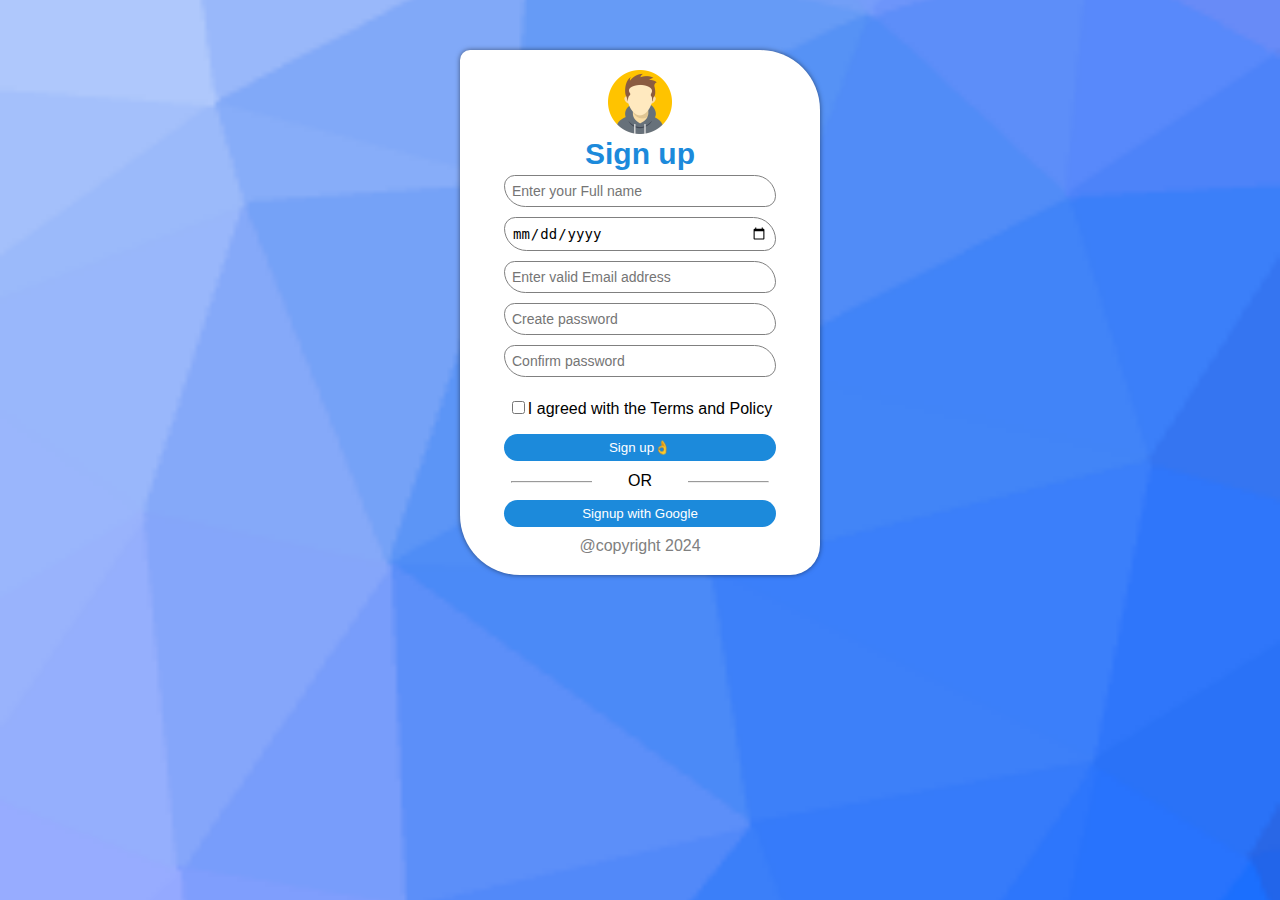
<file: Signup Form/Signup.html>
<!DOCTYPE html>
<html lang="en">
<head>
    <meta charset="UTF-8">
    <meta name="viewport" content="width=device-width, initial-scale=1.0">
    <title>Sign up Form</title>
    <link rel="stylesheet" href="Signup.css">
</head>
<body>
    <div class="signin-form">
        <img src="Avatar.png" alt="">
        <h1>Sign up</h1>
        <form action="">
            <input type="text" placeholder="Enter your Full name" required>
            <input type="date" required>
            <input type="email" placeholder="Enter valid Email address">
            <input type="password" placeholder="Create password" required>
            <input type="password" placeholder="Confirm password" required>
            <p><span><input type="checkbox"></span>I agreed with the Terms and Policy</p>
            <button>Sign up👌</button>
            <hr>
            <p class="or">
                OR
            </p>
            <button>Signup with Google</button>
            <footer>@copyright 2024</footer>
        </form>

    </div>
</body>
</html>
</file>
<file: Signup Form/Signup.css>
body{
    padding: 0;
    margin: 0;
    font-family: sans-serif;
    background: url(cool-background.png);
    background-size: cover;
    background-position: center;
}

.signin-form{
    width: 320px;
    box-shadow: 0 0 5px rgba(0, 0, 0, 0.5);
    padding: 20px;
    margin: auto;
    margin-top: 50px;
    text-align: center;
    border-radius: 10px 60px 30px;
    background: #fff;
    
}

h1{
    margin: -1px 0px;
    color: #1c8adb;
    font-size: 30px;
}

input[type="text"], input[type="password"], input[type="date"], input[type="email"]{
    margin: 5px 3px;
    padding: 7px;
    width: 80%;
    border-radius: 30px 60px;
    outline: none;
    border: 1px solid gray;
    font-size: 14px;
}

button{
    background: #1c8adb;
    padding: 6px;
    border: none;
    width: 85%;
    border-radius: 20px;
    color: white;
    cursor: pointer;
}

button:hover{
    background: rgb(168, 166, 166);
}

img{
    width: 20%;
}

hr{
    width: 80%;
    margin-top: 20px;
}

.or{
    margin: -19px auto 10px ;
    width: 30%;
    background: #fff;
}

a{
    text-decoration: none;
}

footer{
    color: gray;
    margin-top: 10px;
}
</file>
